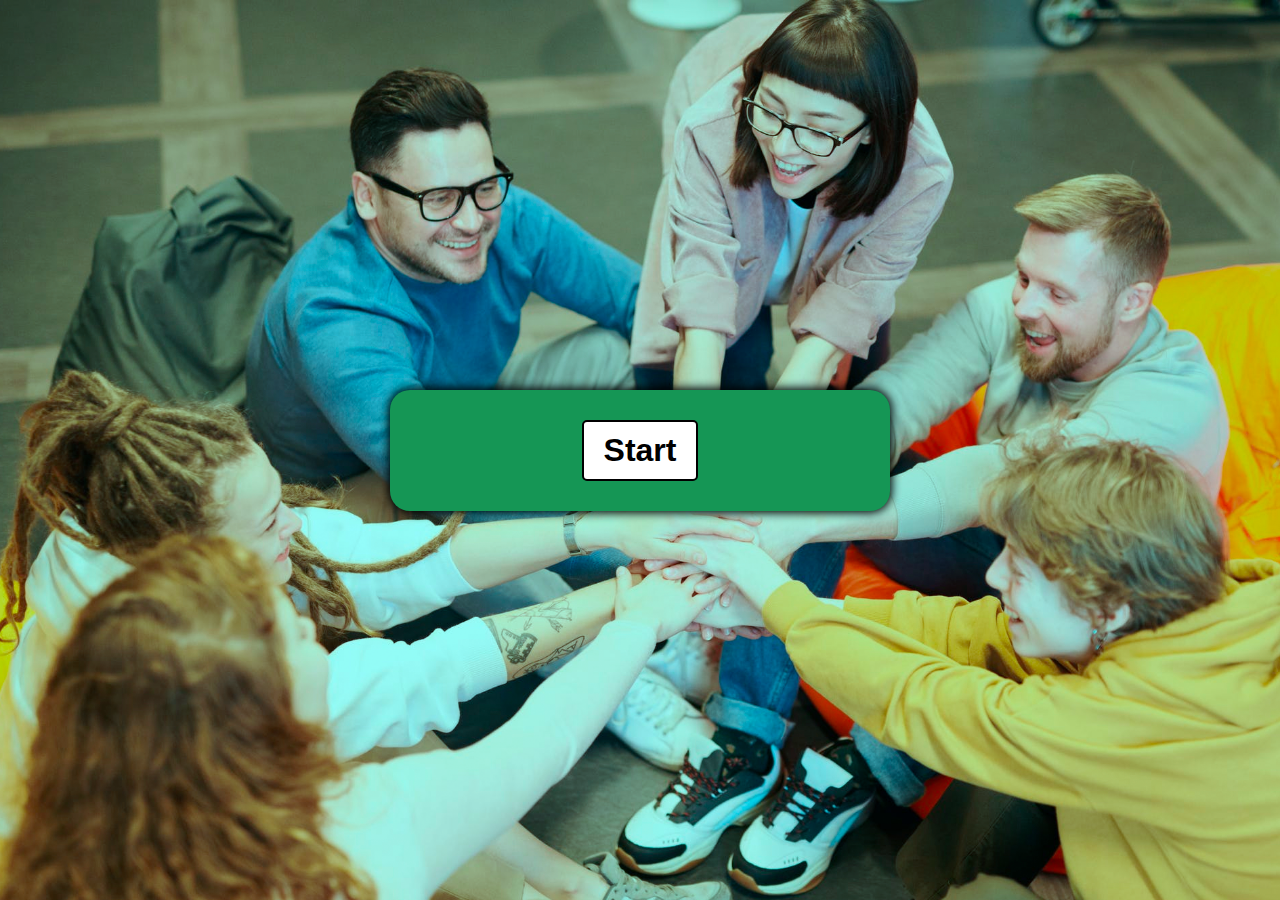
<file: Kodning/test.html>
<!DOCTYPE html>
<html lang="en" dir="ltr">
  <head>
    <meta charset="utf-8">
    <meta name="viewport" content="width=device-width, initial-scale=1.0">
    <meta http-equiv="X-UA-Compatible" content="ie=edge">
    <link href="css/style.css" rel="stylesheet">
    <script defer src="javascript/script.js"></script>
    <title>Test App</title>
  </head>
  <body>
    <div class="container">
      <div id="question-container" class="hide">
        <div id="question">Question</div>
        <div id="answer-buttons" class="btn-grid">
          <button class="btn">Answer 1</button>
          <button class="btn">Answer 2</button>
        </div>
      </div>
      <div class="controls">
        <button id="start-btn" class="start-btn btn">Start</button>
        <button id="back-btn" class="back-btn btn hide"></button>
        <button id="next-btn" class="next-btn btn hide"></button>
      </div>
      <div id="finish-container" class="hide">
        <p id="question">Tak for din tid. Den Fynske Sorggruppe fokuserer på at hjælpe de, der har mistet en, der stod dem nær. Klik på linket herunder og få overblik over alternative organisationer, der kan hjælpe dig med det, du har brug for.</p>
        <div id="answer-buttons" class="btn-grid">
          <button class="btn" onclick= "document.location='../Landingpage/landingpage.html'">Alternative organisationer</button>
          <button class="btn" onclick= "document.location='../Hjemmeside/index.html'">Den Fynske Sorggruppe</button>
        </div>
      </div>
    </div>
  </body>
</html>
</file>
<file: Kodning/css/style.css>
*, *::before, *::after {
  box-sizing: border-box;
  font-family: sans-serif;
}

#question {
  font-weight: bold;
  color: white;
  text-align: center;
  font-size: 25px;
  padding: 20px;
}

#answer-buttons {
  font-weight: bold;
  padding: 20px;
  text-align: center;
  font-weight: lighter;
}

body {
  --hue: var(--hue-neutral);
  padding: 0;
  margin: 0;
  display: flex;
  width: 100vw;
  height: 100vh;
  justify-content: center;
  align-items: center;
  background-image: url(../img/venner.png);
  background-size: cover;
}

.container {
  width: 500px;
  max-width: 80%;
  background-color: #159655;
  border-radius: 20px;
  padding: 10px;
  box-shadow: 0 0 10px 2px;
  color: black;
}

.btn-grid {
  display: grid;
  grid-template-columns: repeat(2, auto);
  gap: 10px;
  margin-top: 40px;
  margin-bottom: 20px;
}

.btn {
  border: 2px solid black;
  background-color: white;
  border-radius: 5px;
  padding: 10px 10px;
  color: black;
  outline: none;
}

.btn:hover {
  border-color: #159655;
}

.start-btn {
  font-size: 2rem;
  font-weight: bold;
  padding: 10px 20px;
  margin-top: 20px;
  margin-bottom: 20px;
}

.back-btn {
  background-image: url(../../assets/images/arrow-left-white.png);
  background-size: cover;
  background-color: #159655;
  border: none;
}

.back-btn:hover {
transform: scale(1.1);
}

.next-btn {
  background-image: url(../../assets/images/arrow-right-white.png);
  background-size: cover;
  background-color: #159655;
  border: none;
}

.next-btn:hover {
transform: scale(1.1);
}

.controls {
  display: flex;
  justify-content: center;
  align-items: center;
  gap: 10px;
}

.hide {
  display: none;
}
</file>
